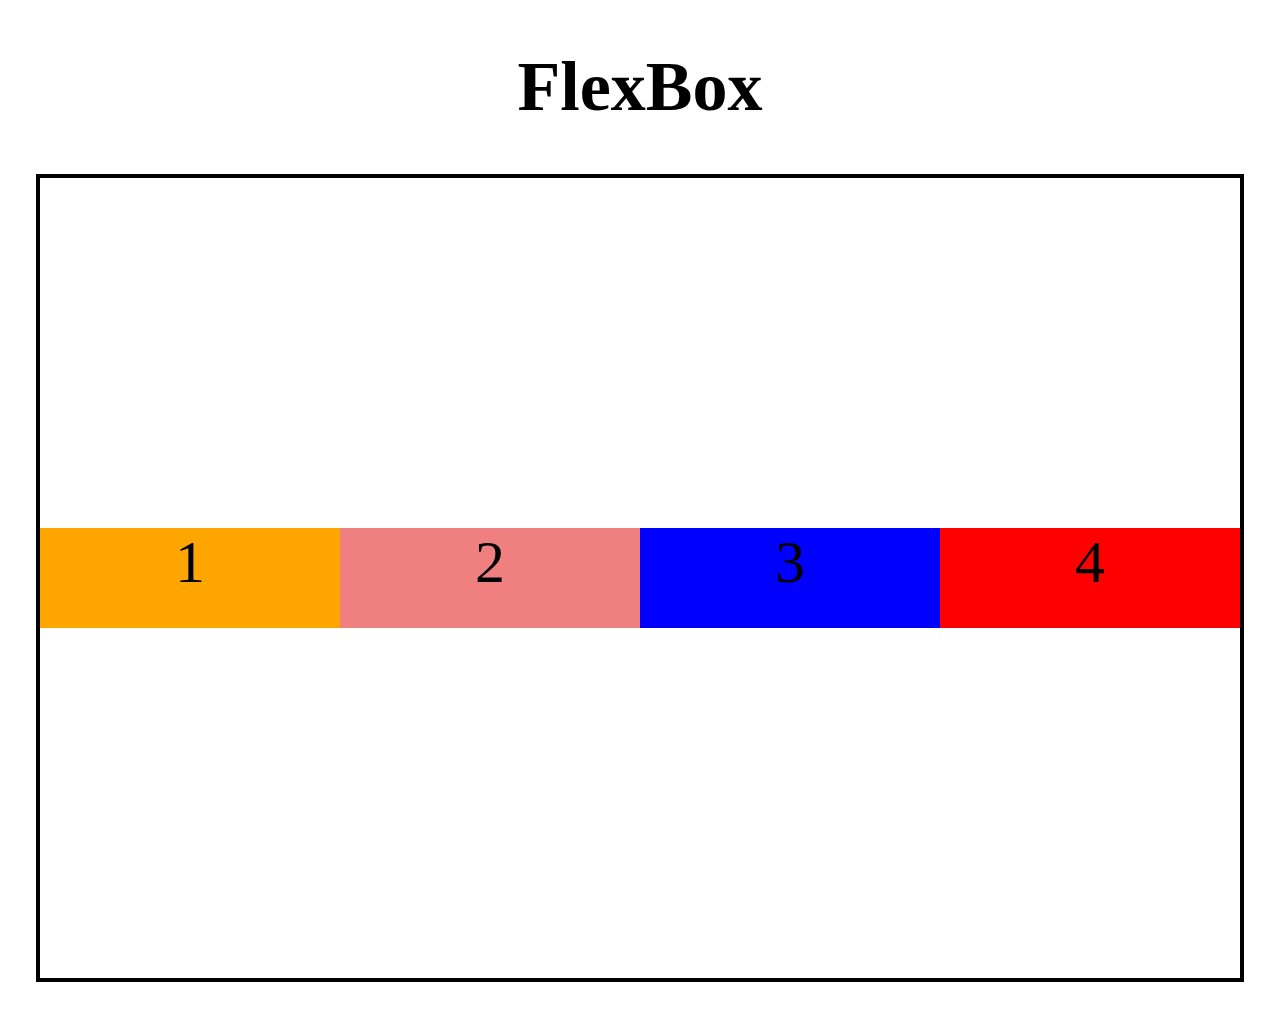
<file: 1-DisplayFlex/index.html>
<!DOCTYPE html>
<html lang="en">
<head>
    <meta charset="UTF-8">
    <meta name="viewport" content="width=device-width, initial-scale=1.0">
    <title>FlexBox</title>
    <link rel="stylesheet" href="style.css">
</head>
<body>
    <h1>FlexBox</h1>
    <div class="container">
        <div class="box" style="background-color: orange;">1</div>
        <div class="box" style="background-color:lightcoral">2</div>
        <div class="box" style="background-color:blue">3</div>
        <div class="box" style="background-color:red">4</div>
        <!-- <div class="box" style="background-color:brown">5</div> -->
        <!-- <div class="box" style="background-color:green">6</div> -->
    </div>
</body>
</html>
</file>
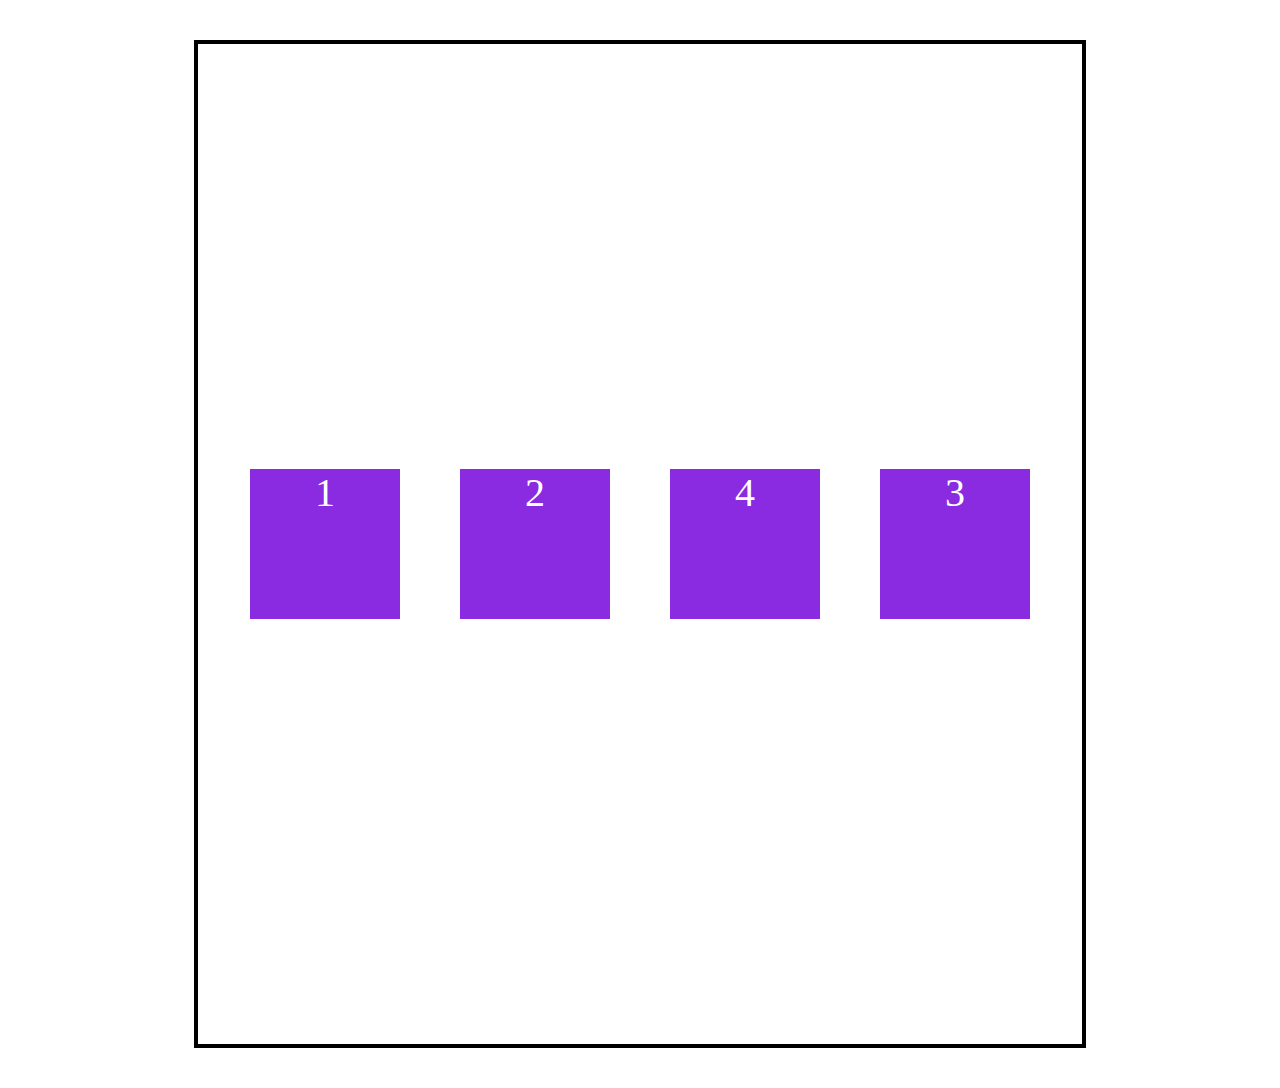
<file: 4-Order/index.html>
<!DOCTYPE html>
<html lang="en">
<head>
    <meta charset="UTF-8">
    <meta name="viewport" content="width=device-width, initial-scale=1.0">
    <title>Order</title>
    <link rel="stylesheet" href="style.css">
</head>
<body>
    <div class="container">
        <div class="box">1</div>
        <div class="box">2</div>
        <div class="box special">3</div>
        <div class="box">4</div>
    </div>
</body>
</html>
</file>
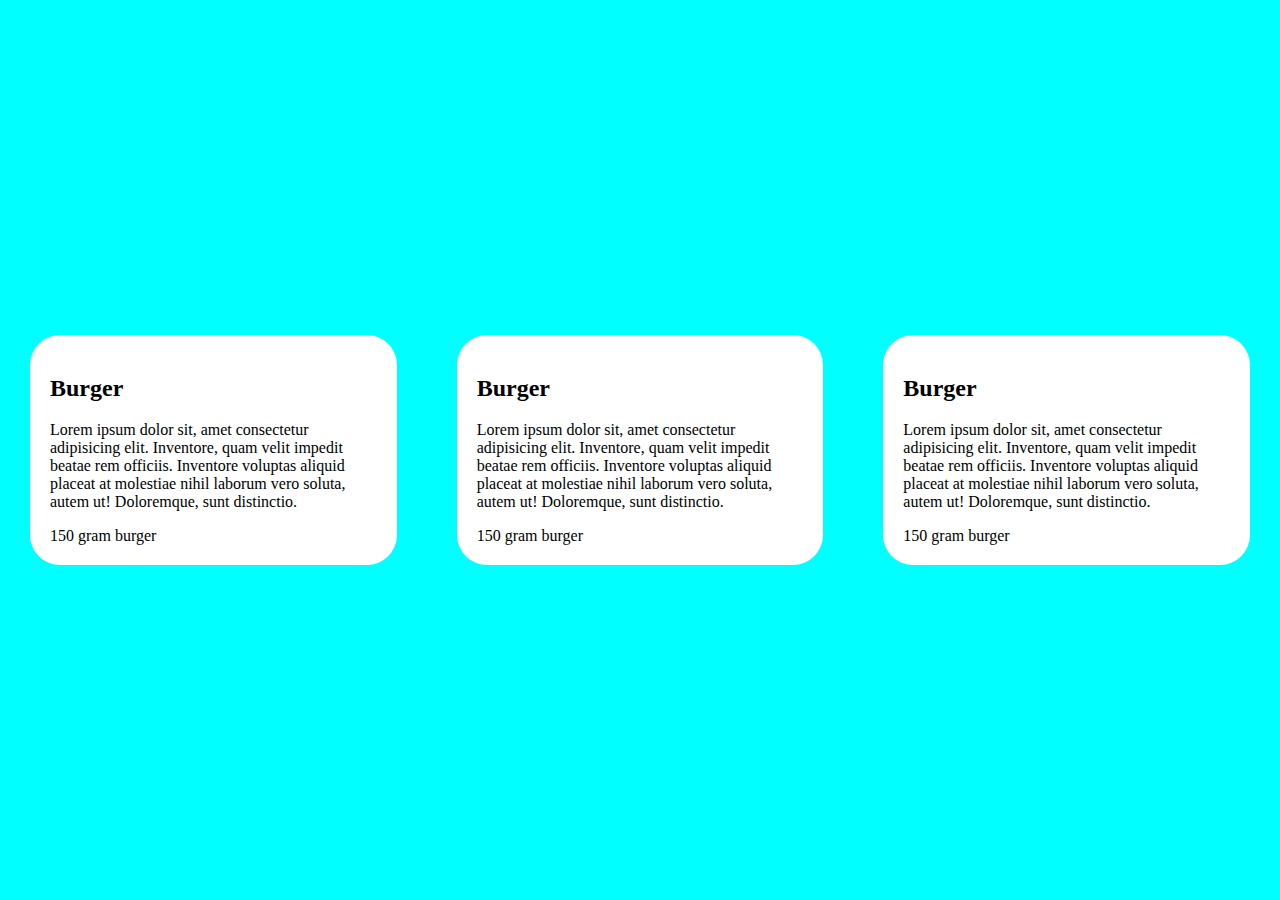
<file: 6-Kart Yapısı/index.html>
<!DOCTYPE html>
<html lang="en">
<head>
    <meta charset="UTF-8">
    <meta name="viewport" content="width=device-width, initial-scale=1.0">
    <title>Kart Yapisi </title>
    <link rel="stylesheet" href="style.css">
</head>
<body>
    <div class="card">
        <h2>Burger</h2>
        <p>Lorem ipsum dolor sit, amet consectetur adipisicing elit. Inventore, quam velit impedit beatae rem officiis. Inventore voluptas aliquid placeat at molestiae nihil laborum vero soluta, autem ut! Doloremque, sunt distinctio.</p>
        <footer>150 gram burger</footer>    
    </div>

    <div class="card">
        <h2>Burger</h2>
        <p>Lorem ipsum dolor sit, amet consectetur adipisicing elit. Inventore, quam velit impedit beatae rem officiis. Inventore voluptas aliquid placeat at molestiae nihil laborum vero soluta, autem ut! Doloremque, sunt distinctio.</p>
        <footer>150 gram burger</footer>    
    </div>

    <div class="card">
        <h2>Burger</h2>
        <p>Lorem ipsum dolor sit, amet consectetur adipisicing elit. Inventore, quam velit impedit beatae rem officiis. Inventore voluptas aliquid placeat at molestiae nihil laborum vero soluta, autem ut! Doloremque, sunt distinctio.</p>
        <footer>150 gram burger</footer>    
    </div>
   
</body>
</html>
</file>
<file: 1-DisplayFlex/style.css>
.container{
    border: 4px solid black;
    width: 1200px;
    height: 800px;
    margin: 40px auto;
    display: flex;
    flex-direction: row;
    justify-content: center;
    align-items: center;
    /* flex-wrap: wrap; */
    /* align-content: flex-start; */
}
.box{
    width: 500px;
    height: 100px;
    font-size: 60px;
    text-align: center;
}

h1{
    text-align: center;
    font-size: 70px;
}
</file>
<file: 4-Order/style.css>
.container{
    border: 4px solid black;
    width: 70%;
    height: 1000px;
    margin: 40px auto;
    display: flex;
    flex-direction: row;
    justify-content: center;
    align-items: center;
    
    
}


.box{
    width: 150px;
    height: 150px;
    margin: 30px;
    font-size: 40px;
    text-align: center;
    background-color: blueviolet;
    color: white;
}


h1{
    text-align: center;
    font-size: 70px;
}


.special{
    order: +1;
}
</file>
<file: 6-Kart Yapısı/style.css>
body{
    margin: 0;
    background-color: aqua;
    display: flex;
    justify-content: center;
    align-items:center;
    height: 100vh;

}

.card{
    background-color: white;
    margin: 0px 30px;
    padding: 20px;
    border-radius: 30px;
    
}
</file>
